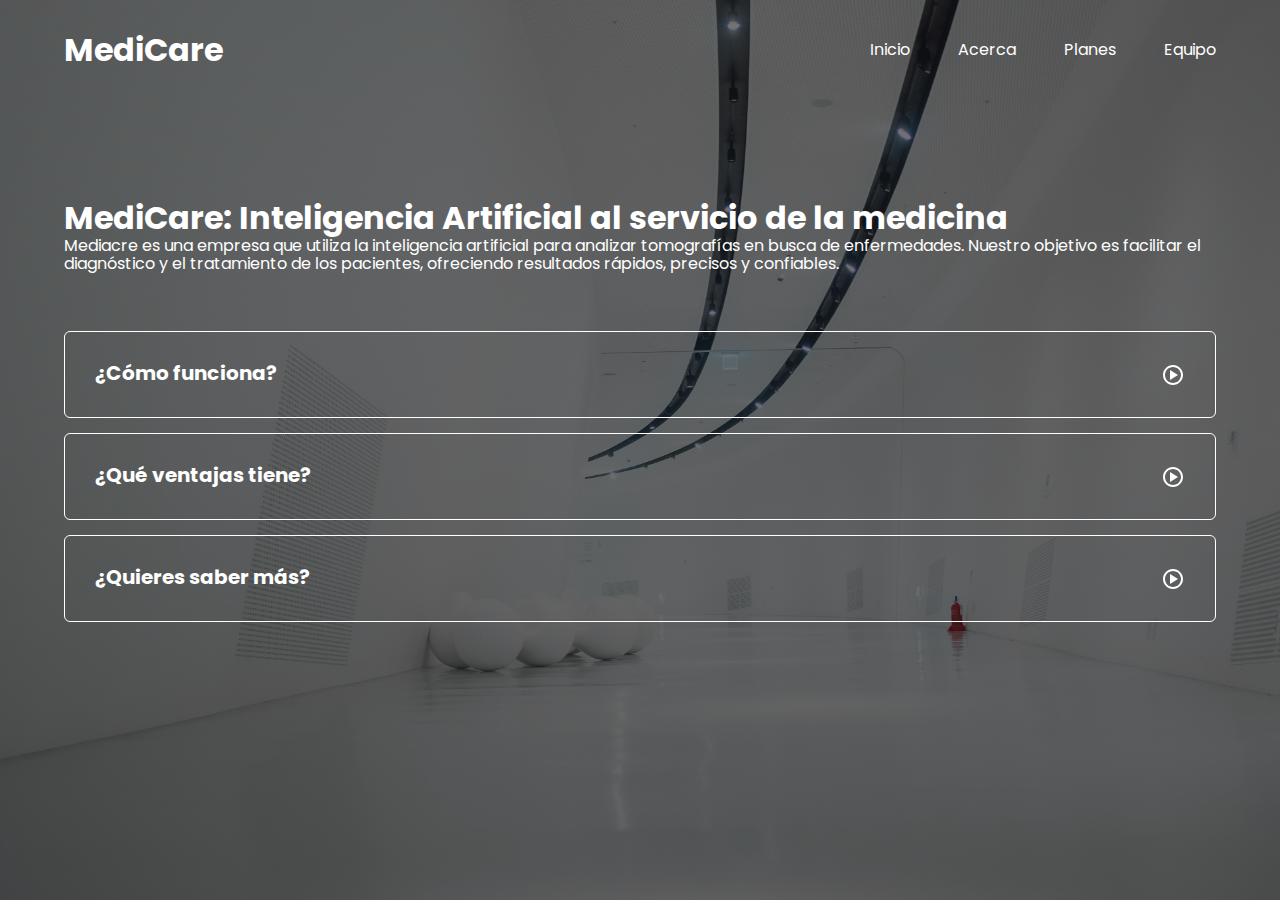
<file: Diagnosys.html>
<!DOCTYPE html>
<html lang="en">
<head>
    <meta charset="UTF-8">
    <meta name="viewport" content="width=device-width, initial-scale=1.0">
    <link rel="stylesheet" href="./styles/normalize.css">
    <link rel="stylesheet" href="./styles/styles.css">
    <link rel="shortcut icon" href="./res/logo1.jpeg" type="image/x-icon">
    <title>Acerca</title>
</head>
<body>
    <header class="heroA">
        <nav class="nav_container container">
            <div class="page_logo">
                <h1>MediCare</h1>
            </div>
            
            <ul class="nav_links nav_links--menu">
                <li class="nav_items">
                    <a href="index.html" class="nav_link">Inicio</a>
                </li>
                <li class="nav_items">
                    <a href="Diagnosys.html" class="nav_link">Acerca</a>
                </li>
                <li class="nav_items">
                    <a href="Planes.html" class="nav_link">Planes</a>
                </li>
                <li class="nav_items">
                    <a href="Equipo.html" class="nav_link">Equipo</a>
                </li>
            </ul>

        </nav>

        <section class="hero_container container container_text">	
            <h1 class="title-p">MediCare: Inteligencia Artificial al servicio de la medicina</h1>

            <p class="text"> Mediacre es una empresa que utiliza la inteligencia artificial para analizar tomografías en busca de enfermedades. Nuestro objetivo es facilitar el diagnóstico y el tratamiento de los pacientes, ofreciendo resultados rápidos, precisos y confiables.</p>
            
            <section class="questions">

            <section class="question_container">
                    <article class="question_padding">
                        <div class="question_answer">
                            <h3 class="question_title">¿Cómo funciona?<span class="questions_arrow"><img src="/res/play.svg" class="questions_img"></span>
                            </h3>
                            <p class="questions_show">Diagnosys cuenta con un sistema de aprendizaje automático que puede procesar imágenes médicas y detectar anomalías, como tumores, fracturas, infecciones, etc. El sistema se basa en redes neuronales artificiales que han sido entrenadas con miles de tomografías de diferentes casos clínicos.

                                Para utilizar nuestro servicio, solo tienes que subir tu tomografía a nuestra plataforma web y esperar unos minutos. Recibirás un informe detallado con el análisis de la imagen, el diagnóstico y las recomendaciones médicas.</p>
                        </div>
                    </article>

                    <article class="question_padding">
                        <div class="question_answer">
                            <h3 class="question_title">¿Qué ventajas tiene?<span class="questions_arrow"><img src="/res/play.svg" class="questions_img"></span>
                            </h3>
                            <ul class="questions_show list_ventajas">
                                <li class="list-ventajas-item">
                                    <p>Ahorro de tiempo: No tienes que esperar días o semanas para obtener un diagnóstico. Nuestro sistema te entrega el resultado en minutos.</p>
                                </li>
                                <li class="list-ventajas-item">
                                    <p>Seguridad: Nuestro sistema respeta la privacidad y la confidencialidad de tus datos. No compartimos ni vendemos tu información a terceros.</p>
                                </li>
                                <li class="list-ventajas-item">
                                    Calidad: Nuestro sistema tiene una alta tasa de precisión y fiabilidad. Está validado por expertos médicos y científicos.
                                </li>
                                <li class="list-ventajas-item">
                                    Accesibilidad: nuestros planes se amoldan a las necesidades de nuestros consumidores.
                                </li>
                            </ul>
                        </div>
                    </article>

                    <article class="question_padding">
                        <div class="question_answer">
                            <h3 class="question_title">¿Quieres saber más?<span class="questions_arrow"><img src="/res/play.svg" class="questions_img"></span>
                            </h3>
                            <p class="questions_show">Si quieres saber más sobre Diagnosys, puedes contactarnos a través de nuestro formulario web, nuestro correo electrónico o nuestras redes sociales. Estaremos encantados de atenderte y resolver tus dudas.</p>
                        </div>
                    </article>
            </section>

        </section>

        </section>

        

        
    <script src="/js/split.js"></script>
</body>
</html>
</file>
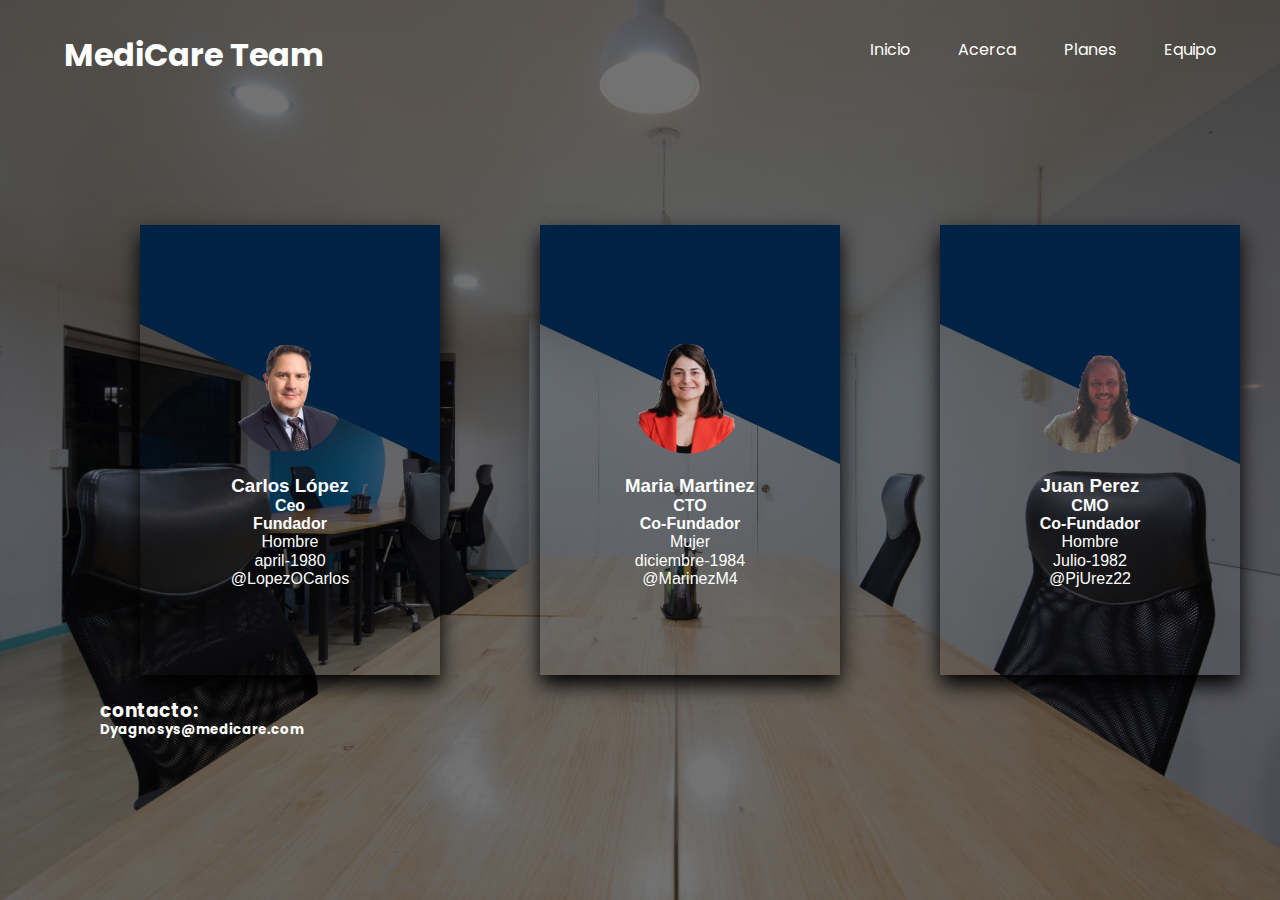
<file: Equipo.html>
<!DOCTYPE html>
<html lang="en">
<head>
    <meta charset="UTF-8">
    <meta name="viewport" content="width=device-width, initial-scale=1.0">
    <link rel="stylesheet" href="./styles/normalize.css">
    <link rel="stylesheet" href="./styles/styles.css">
    <link rel="shortcut icon" href="./res/logo1.jpeg" type="image/x-icon">
    <title>Equipo</title>
</head>
<body>
    <header class="heroE">
        <nav class="nav_container container">
            <div class="nav_logo">
                <h1>MediCare Team</h1>
            </div>
            
            <ul class="nav_links nav_links--menu">
                <li class="nav_items">
                    <a href="index.html" class="nav_link">Inicio</a>
                </li>
                <li class="nav_items">
                    <a href="Diagnosys.html" class="nav_link">Acerca</a>
                </li>
                <li class="nav_items">
                    <a href="Planes.html" class="nav_link">Planes</a>
                </li>
                <li class="nav_items">
                    <a href="Equipo.html" class="nav_link">Equipo</a>
                </li>
            </ul>

        </nav>

        <section class="Equipo">
            <div class="contener">
                <div class="shape">
                    <div class="imagen1"></div>
                </div>
                <h3>Carlos López</h3>
                <h4 class="rol">Ceo</h4>
                <p>
                   
                    <h4>Fundador</h4>
                    Hombre
                    <br>
                    april-1980
                    <br>
                    @LopezOCarlos
                </p>
            </div>
            <div class="contener">
                <div class="shape">
                    <div class="imagen2"></div>
                </div>
                <h3>Maria Martinez</h3>
                <h4 class="rol">CTO</h4>
                <h4>Co-Fundador</h4>
                <p>
                    Mujer
                    <br>
                    diciembre-1984
                    <br>
                    @MarinezM4
                </p>
            </div>

            <div class="contener">
                <div class="shape">
                    <div class="imagen3"></div>
                </div>
                <h3>Juan Perez</h3>
                <h4 class="rol">CMO</h4>
                <h4>Co-Fundador</h4>
                <p>
                    Hombre
                    <br>
                    Julio-1982
                    <br>
                    @PjUrez22
                </p>
            </div>
        </section>

        <section class="contact">
            <h3>contacto: <h5>Dyagnosys@medicare.com</h5></h3>
        </section>
    
</body>
</html>
</file>
<file: styles/styles.css>
@import url('https://fonts.googleapis.com/css2?family=Poppins:ital,wght@0,300;0,400;0,700;1,600&display=swap');


:root{
    --padding-container: 100px 0;
    --color-title: #001A49;
}


body{
    font-family: 'Poppins', sans-serif;
}

.container{

    width: 90%;
    max-width: 1200px;
    margin: 0 auto;
    overflow: hidden;
    padding: var(--padding-container);
}

/* hero*/
.heroI{
    width: 100%;
    height: 100vh;
    position: relative;
    display: grid;
    grid-template-rows: 100px 1fr;
    color: #fff;
}

.heroI::before{
    content: " ";
    position: absolute;
    top: 0;
    left: 0;
    width: 100%;
    height: 100%;
    background-image: linear-gradient(180deg, #0000008c 0%, #0000008c 100%), url("res/fondo.jpg");
    background-size: cover;
    z-index: -1;
   
}

.heroE{
    width: 100%;
    height: 100vh;
    position: relative;
    display: grid;
    grid-template-rows: 100px 1fr;
    color: #fff;
}

.heroE::before{
    content: " ";
    position: absolute;
    top: 0;
    left: 0;
    width: 100%;
    height: 100%;
    background-image: linear-gradient(180deg, #0000008c 0%, #0000008c 100%),url(/res/meeting-room.jpg);
    background-size: cover;
    z-index: -1;
   
}

.heroA{
    width: 100%;
    height: 100vh;
    position: relative;
    display: grid;
    grid-template-rows: 100px 1fr;
    color: #fff;
}

.heroA::before{
    content: " ";
    position: absolute;
    top: 0;
    left: 0;
    width: 100%;
    height: 100%;
    background-image: linear-gradient(180deg, #0000008c 0%, #0000009c 100%), url(/res/hospial-hallway.jpg);
    background-size: cover;
    z-index: -1;
   
}

.heroP{
    width: 100%;
    height: 100vh;
    position: relative;
    display: grid;
    grid-template-rows: 100px 1fr;
    color: #fff;
}

.heroP::before{
    content: " ";
    position: absolute;
    top: 0;
    left: 0;
    width: 100%;
    height: 100%;
    background-image: linear-gradient(180deg, #0000008c 0%, #0000008c 100%), url(/res/planes-background.jpg);
    background-size: cover;
    z-index: -1;
   
}

/*Fin de hero */

.nav_container{
    --padding-container:0;
    height: 100%;
    display: flex;
    align-items: center;
}

.nav_logo{
    margin-top: 1%;
}

.nav_link{
    text-decoration: none;
    color: white;
    border-bottom: #001A49;
}

.nav_links{
    margin-left: auto;
    padding: 0;
    list-style: none;
    display: grid;
    grid-auto-flow: column;
    grid-template-columns: max-content;
    gap: 3em;
}

.container_text_index{
    margin-top: 5%;
}

a{
    text-decoration: none;
}

.title{
    margin-top: 2%;
}

button{
    color: black;
    background-color: white;
    border-color: white;
}

button :hover{
    color: green;
}

.list-ventajas-item{
    color: white;
    padding-top: 1%;
    text-align: left;
}

.price{
    text-align: center;
}

.price_table{
    display: flex;
    flex-wrap: wrap;
    justify-content: space-evenly;
    align-items: center;
}

.price_element{
    background-color: gray;
    text-align: center;
    border-radius: 10px;
    width: 330px;
    padding: 20px;

    --color-plan: white;
    --color-price: #1D293F;
    --bg-cta: #fff;
    --color-cta: #5454dA;
    --colo-items:#696871;
}

.price_name{
    color: var(--color-plan);
    margin-bottom: 15px;
    font-weight: 300;
    font-size: large;
}

.price_price{
font-size: 2.5rem;
color:  var(--color-price);
}

.price_items{
  font-weight: 300;
  font-size: 1.05rem;
}

.price_cta{
    display: block;
    border-radius: 10px;
    text-decoration: none;
    font-weight: 600;
    color: black;
    box-shadow: 0 0 1px rgb(0, 0, 0, .5);
}

.price_element--best{
    background-color: #FF9143;
}

.price_element--better-better{
    background-color: #FF5143;
    
}

.price_element--better{
    background-color: #4E4FEB;
    
}



.testimony_container{
    display: grid;
    grid-template-columns: 50px 1fr 400px;
    gap: 1em;
    align-items: center;
    
}



.testimony_body{
    display: grid;
    grid-template-columns: 1 fr;
    justify-content: space-between;
    align-items: center;
    gap: 2em;
    grid-column: 2/3;
    grid-row: 1/2;
    opacity: 0;
    pointer-events: none;
}

.testimony_body--show{
    pointer-events: unset;
    opacity: 1;
    transition: opacity 1.5s ease-in-out;
}

.testimony_arrow{
cursor: pointer;
}

.subtitle{
    padding-bottom: 20px;
}

.questions_container{
    display: grid;
    gap: 2em;
    padding-top: 50px;
    padding-bottom: 100px;
}

.questions{
    padding-top: 5%;
    text-align: center;
}

.question_padding{
    padding: 0;
    transition: padding .2s;
    border: 1px solid #fff;
    border-radius: 6px;
    margin-bottom: 15px;
    transition: padding .3s;
}


.question_padding--add{
    padding-bottom: 30px;
}

.question_answer{

    padding: 0 30px 0;
    overflow: hidden;
}

.question_title{
    font-size: 20px;
    padding: 30px 0 30px;
    cursor: pointer;
    display: flex;
    justify-content: space-between;
}

.questions_arrow{
    border-radius: 50% ;
    width: 25px;
    height: 25px;
    display: flex;
    justify-content: center;
    align-items: center;
    align-self: flex-end;
    margin-left: 10px;

}


.questions_show{
    text-align: left; 
    height: 0;
}

.questions_img{
    display: block;
}


/*
-->>>>>>
*/

.contact{
    margin-top: 600px;
    margin-left: 100px;
}

.Equipo{
    margin: 0;
    padding: 0;
    box-sizing: border-box;
    
    position: absolute;
    transform: translate(-50%,-50%);
    top: 50%;
    left: 50%;

    display: flex;
    
}

.contener{
    height: 450px;
    width: 300px;
    box-shadow: 0 10px 20px #000;
    background-size: cover;
    justify-content: center;
    align-items: center;
    margin-left: 100px;
    text-align: center;
    overflow: hidden;
    font-family: sans-serif;
    
}

.shape{
    background-color: #002244;
    height: 250px;
    width: 400px;
    margin-left: -20px;
    position: relative;
    top: -80px;
    box-shadow: 0 2 px 15px #000;
    transform: rotate(25deg);
}


.imagen1{
    height: 110px;
    width: 110px;
    position: relative;
    background-image: url(/res/Persona1.png);
    top: 200px;
    margin-left: 170px;
    background-size: cover;
    border: none;
    border-radius: 50%;
    transform: rotate(-25deg);

}

.imagen2{
    height: 110px;
    width: 110px;
    position: relative;
    background-image: url(/res/Persona2.png);
    top: 200px;
    margin-left: 170px;
    background-size: cover;
    border: none;
    border-radius: 50%;
    transform: rotate(-25deg);


}

.imagen3{
    height: 110px;
    width: 110px;
    position: relative;
    background-image: url(/res/Persona3.png);
    top: 200px;
    margin-left: 170px;
    background-size: cover;
    border: none;
    border-radius: 50%;
    transform: rotate(-25deg);

}
</file>
